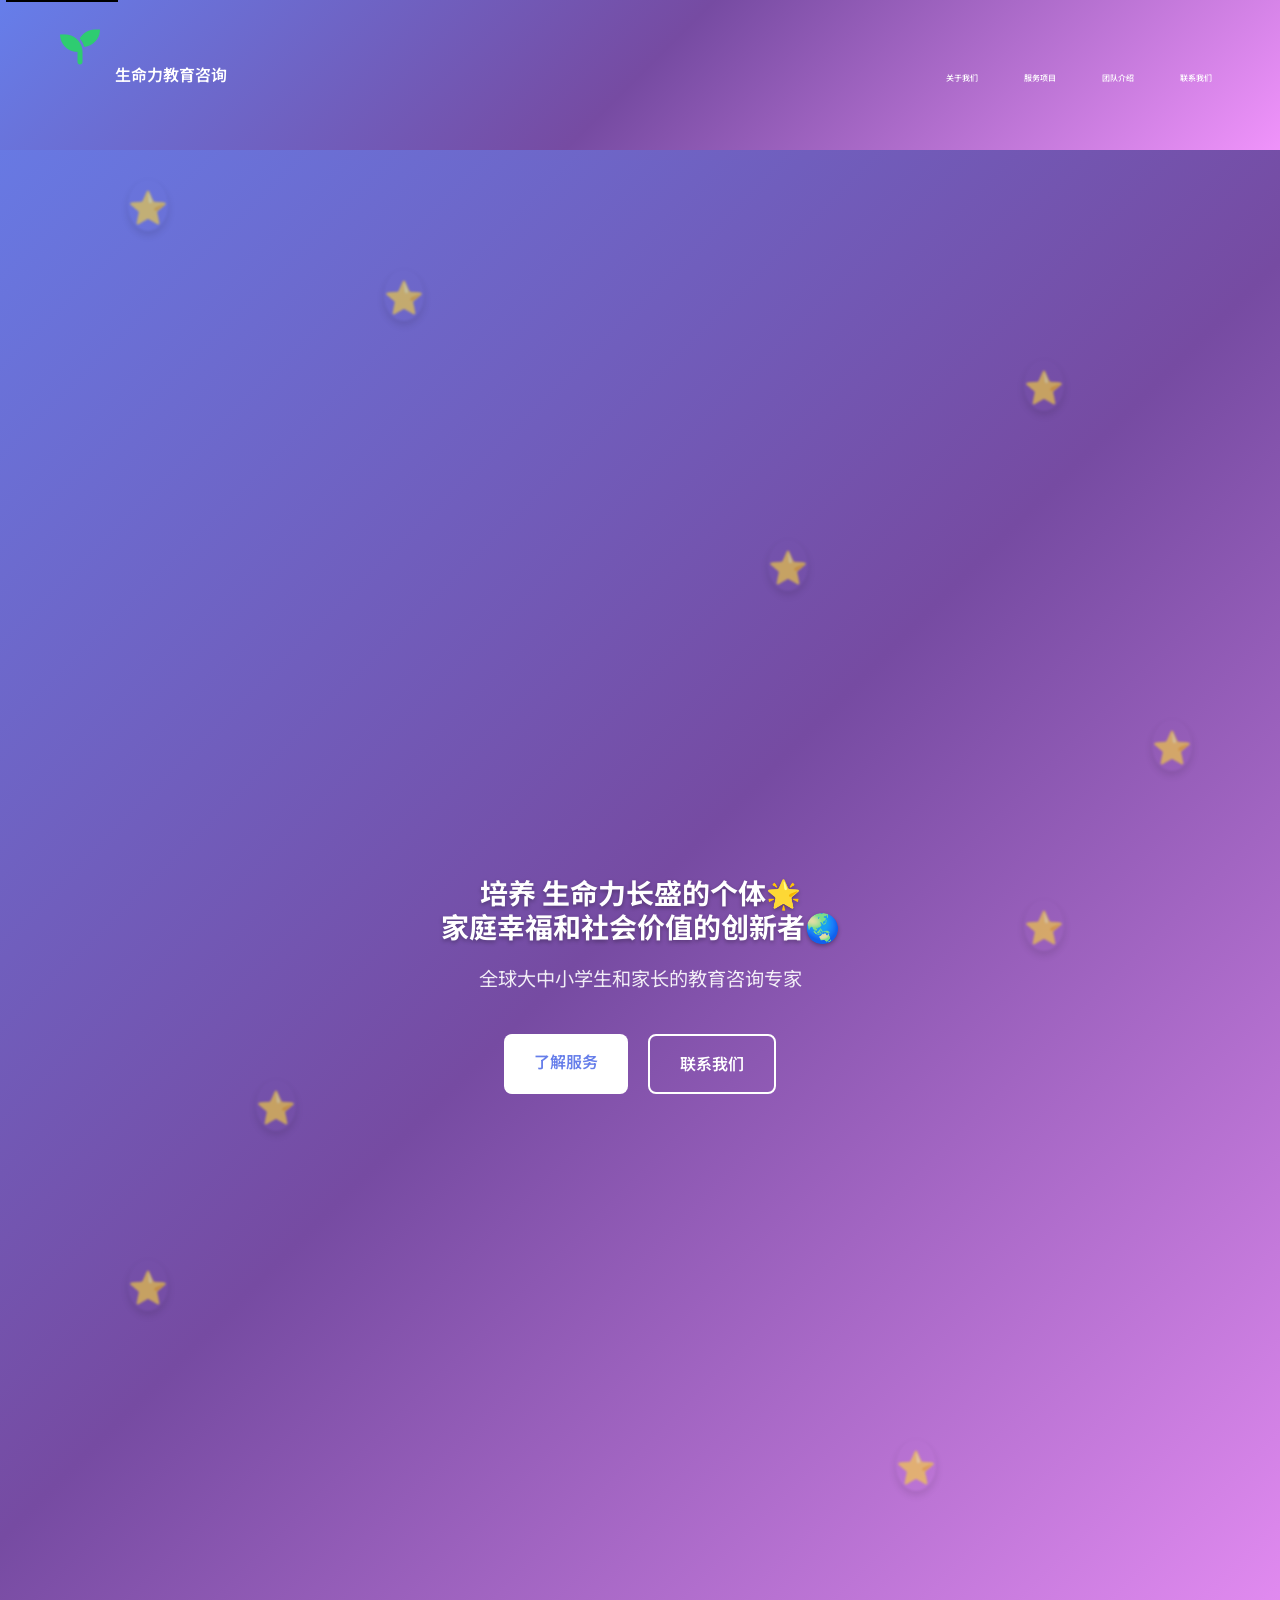
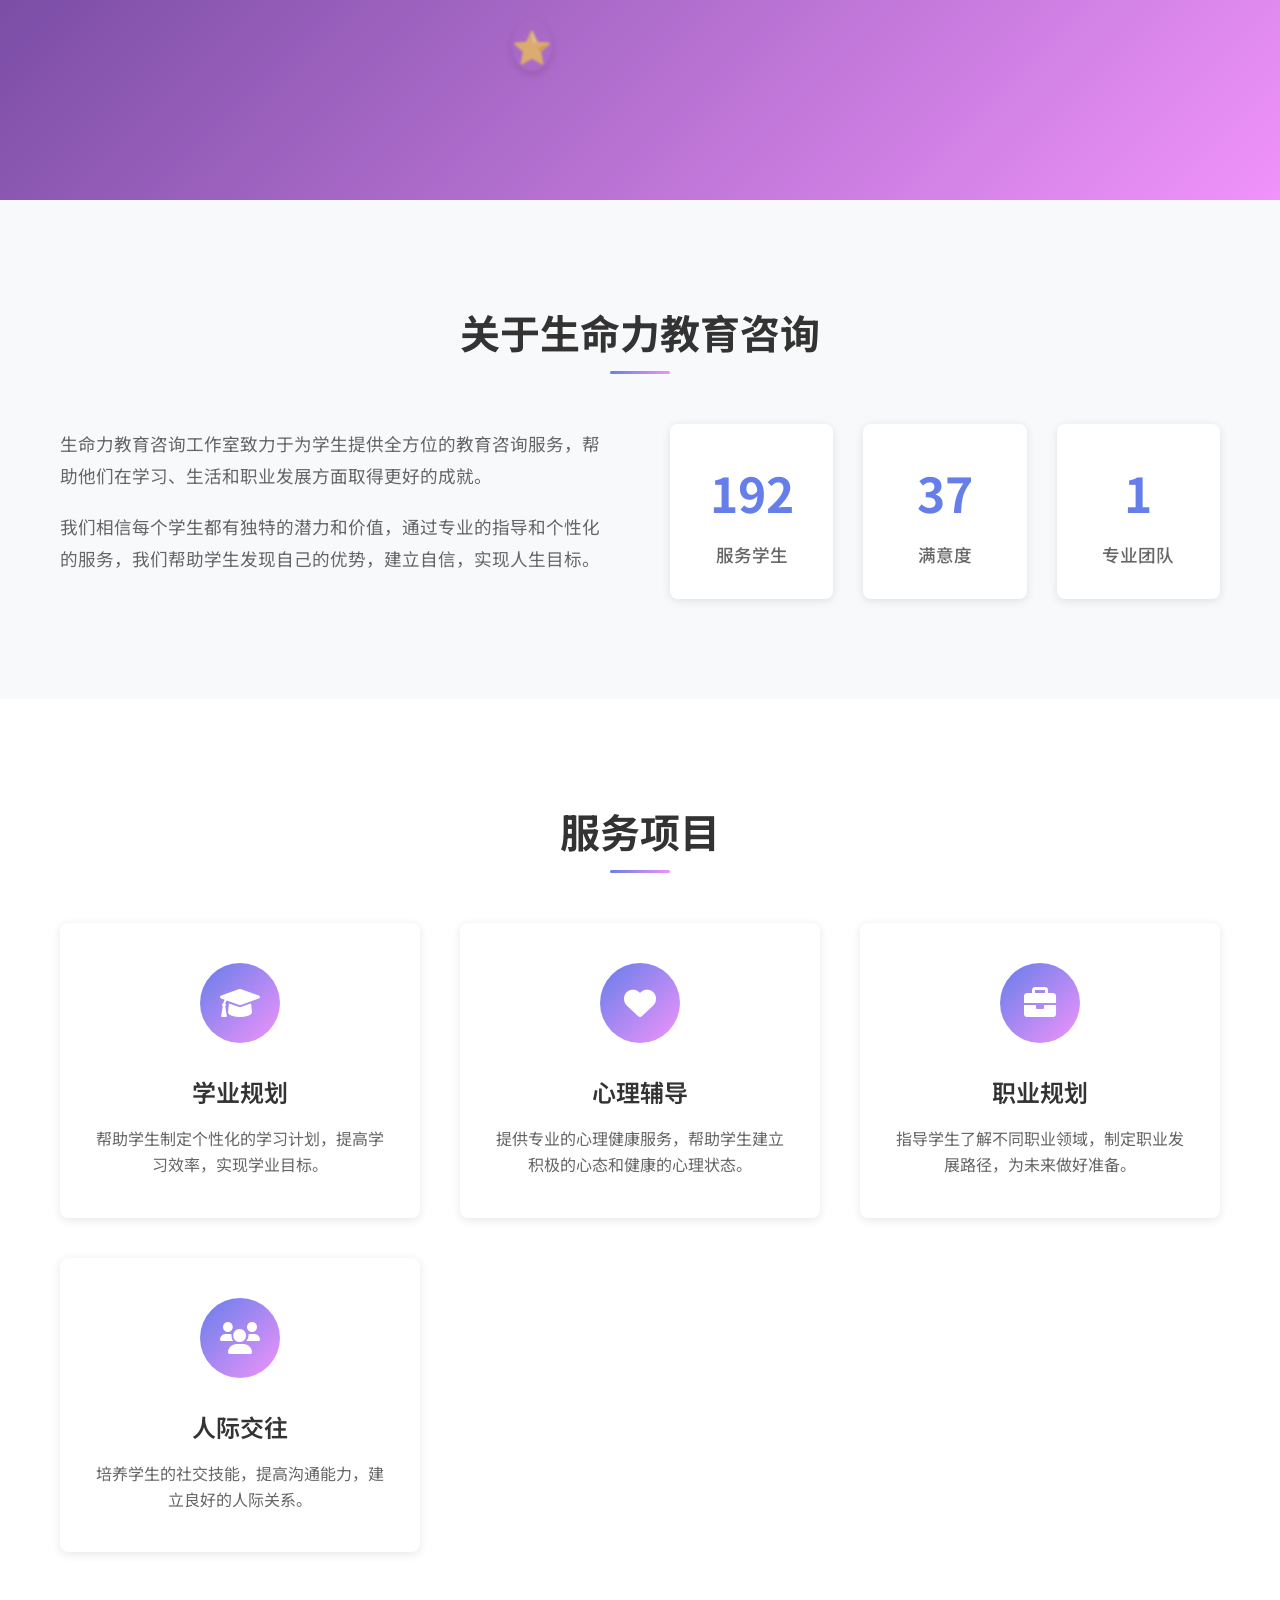
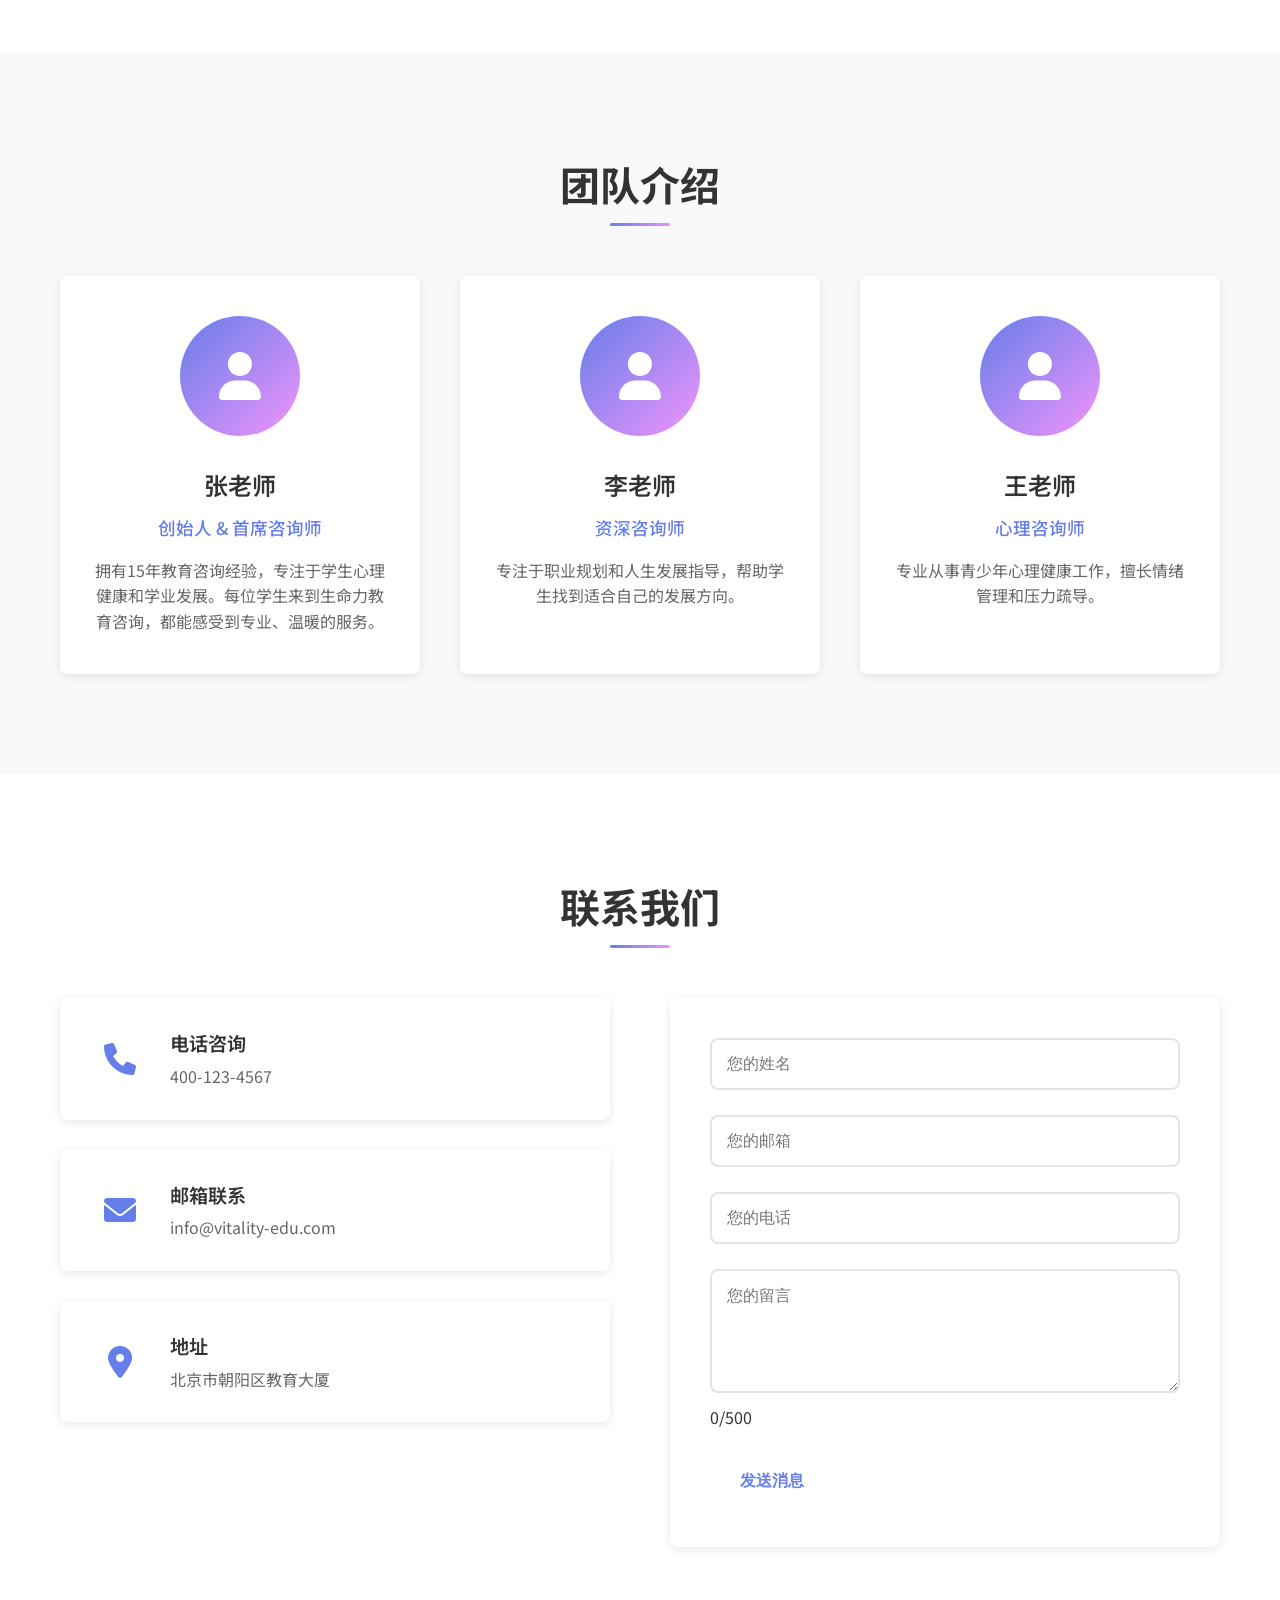
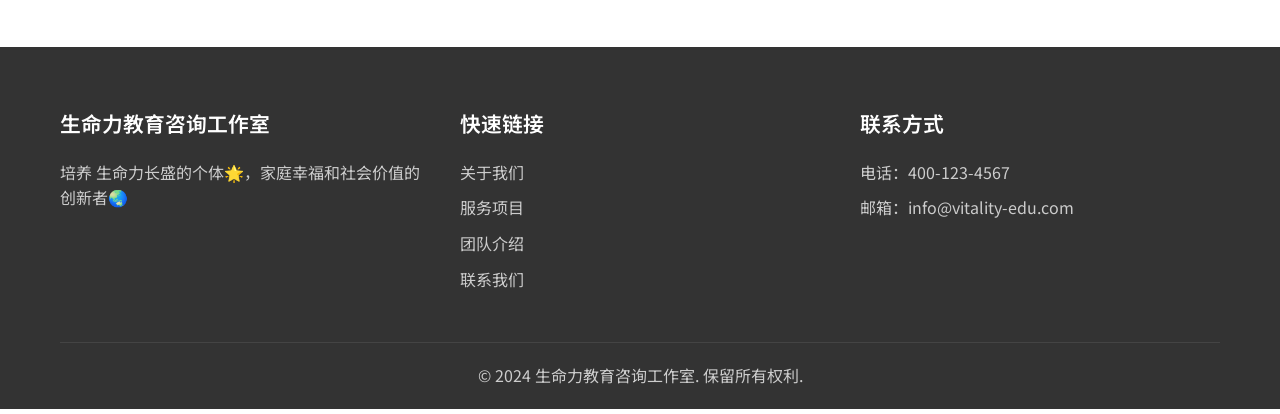
<file: index.html>
<!DOCTYPE html>
<html lang="zh-CN">
<head>
    <meta charset="UTF-8">
    <meta name="viewport" content="width=device-width, initial-scale=1.0">
    <title>生命力教育咨询工作室</title>
    
    <!-- PWA Meta Tags -->
    <meta name="description" content="生命力教育咨询工作室 - 培养 生命力长盛的个体🌟，家庭幸福和社会价值的创新者🌏">
    <meta name="keywords" content="生命力教育咨询,教育咨询,学生发展,心理健康,职业规划">
    <meta name="author" content="生命力教育咨询工作室">
    <meta name="theme-color" content="#667eea">
    <meta name="apple-mobile-web-app-title" content="生命力教育咨询">
    <link rel="manifest" href="manifest.json">
    <link rel="icon" href="[data-uri]">
    <link rel="apple-touch-icon" href="[data-uri]">
    
    <!-- Google Fonts -->
    <link href="https://fonts.googleapis.com/css2?family=Noto+Sans+SC:wght@300;400;500;600;700&display=swap" rel="stylesheet">
    
    <!-- Font Awesome -->
    <link rel="stylesheet" href="https://cdnjs.cloudflare.com/ajax/libs/font-awesome/6.0.0/css/all.min.css">
    
    <!-- Custom CSS -->
    <link rel="stylesheet" href="styles.css">
</head>
<body>
    <!-- Navigation -->
    <nav class="navbar">
        <div class="nav-container">
            <div class="nav-logo">
                <i class="fas fa-seedling site-logo" style="color: #2ECC71; font-size: 2.5rem;"></i>
                <span class="nav-logo-text">生命力教育咨询</span>
            </div>
            <ul class="nav-menu">
                <li><a href="#about">关于我们</a></li>
                <li><a href="#services">服务项目</a></li>
                <li><a href="#team">团队介绍</a></li>
                <li><a href="#contact">联系我们</a></li>
            </ul>
            <div class="hamburger">
                <span class="bar"></span>
                <span class="bar"></span>
                <span class="bar"></span>
            </div>
        </div>
    </nav>

    <!-- Hero Section -->
    <section id="home" class="hero">
        <div class="floating-icons">
            <div class="floating-icon">⭐️</div>
            <div class="floating-icon">⭐️</div>
            <div class="floating-icon">⭐️</div>
            <div class="floating-icon">⭐️</div>
            <div class="floating-icon">⭐️</div>
            <div class="floating-icon">⭐️</div>
            <div class="floating-icon">⭐️</div>
            <div class="floating-icon">⭐️</div>
            <div class="floating-icon">⭐️</div>
            <div class="floating-icon">⭐️</div>
        </div>
        <div class="hero-content">
            <h1 class="hero-title">培养 生命力长盛的个体🌟<br>家庭幸福和社会价值的创新者🌏</h1>
            <p class="hero-subtitle">全球大中小学生和家长的教育咨询专家</p>
            <div class="hero-buttons">
                <a href="#services" class="btn btn-primary">了解服务</a>
                <a href="#contact" class="btn btn-secondary">联系我们</a>
            </div>
        </div>
    </section>

    <!-- About Section -->
    <section id="about" class="about">
        <div class="container">
            <h2 class="section-title">关于生命力教育咨询</h2>
            <div class="about-content">
                <div class="about-text">
                    <p>生命力教育咨询工作室致力于为学生提供全方位的教育咨询服务，帮助他们在学习、生活和职业发展方面取得更好的成就。</p>
                    <p>我们相信每个学生都有独特的潜力和价值，通过专业的指导和个性化的服务，我们帮助学生发现自己的优势，建立自信，实现人生目标。</p>
                </div>
                <div class="about-stats">
                    <div class="stat-item">
                        <div class="stat-number" data-target="500">0</div>
                        <div class="stat-label">服务学生</div>
                    </div>
                    <div class="stat-item">
                        <div class="stat-number" data-target="98">0</div>
                        <div class="stat-label">满意度</div>
                    </div>
                    <div class="stat-item">
                        <div class="stat-number" data-target="5">0</div>
                        <div class="stat-label">专业团队</div>
                    </div>
                </div>
            </div>
        </div>
    </section>

    <!-- Services Section -->
    <section id="services" class="services">
        <div class="container">
            <h2 class="section-title">服务项目</h2>
            <div class="services-grid">
                <div class="service-card">
                    <div class="service-icon">
                        <i class="fas fa-graduation-cap"></i>
                    </div>
                    <h3>学业规划</h3>
                    <p>帮助学生制定个性化的学习计划，提高学习效率，实现学业目标。</p>
                </div>
                <div class="service-card">
                    <div class="service-icon">
                        <i class="fas fa-heart"></i>
                    </div>
                    <h3>心理辅导</h3>
                    <p>提供专业的心理健康服务，帮助学生建立积极的心态和健康的心理状态。</p>
                </div>
                <div class="service-card">
                    <div class="service-icon">
                        <i class="fas fa-briefcase"></i>
                    </div>
                    <h3>职业规划</h3>
                    <p>指导学生了解不同职业领域，制定职业发展路径，为未来做好准备。</p>
                </div>
                <div class="service-card">
                    <div class="service-icon">
                        <i class="fas fa-users"></i>
                    </div>
                    <h3>人际交往</h3>
                    <p>培养学生的社交技能，提高沟通能力，建立良好的人际关系。</p>
                </div>
            </div>
        </div>
    </section>

    <!-- Team Section -->
    <section id="team" class="team">
        <div class="container">
            <h2 class="section-title">团队介绍</h2>
            <div class="team-grid">
                <div class="team-member">
                    <div class="member-avatar">
                        <i class="fas fa-user"></i>
                    </div>
                    <h3>张老师</h3>
                    <p class="founder-title">创始人 & 首席咨询师</p>
                    <p>拥有15年教育咨询经验，专注于学生心理健康和学业发展。每位学生来到生命力教育咨询，都能感受到专业、温暖的服务。</p>
                </div>
                <div class="team-member">
                    <div class="member-avatar">
                        <i class="fas fa-user"></i>
                    </div>
                    <h3>李老师</h3>
                    <p class="founder-title">资深咨询师</p>
                    <p>专注于职业规划和人生发展指导，帮助学生找到适合自己的发展方向。</p>
                </div>
                <div class="team-member">
                    <div class="member-avatar">
                        <i class="fas fa-user"></i>
                    </div>
                    <h3>王老师</h3>
                    <p class="founder-title">心理咨询师</p>
                    <p>专业从事青少年心理健康工作，擅长情绪管理和压力疏导。</p>
                </div>
            </div>
        </div>
    </section>

    <!-- Contact Section -->
    <section id="contact" class="contact">
        <div class="container">
            <h2 class="section-title">联系我们</h2>
            <div class="contact-content">
                <div class="contact-info">
                    <div class="contact-item">
                        <i class="fas fa-phone"></i>
                        <div>
                            <h3>电话咨询</h3>
                            <p>400-123-4567</p>
                        </div>
                    </div>
                    <div class="contact-item">
                        <i class="fas fa-envelope"></i>
                        <div>
                            <h3>邮箱联系</h3>
                            <p>info@vitality-edu.com</p>
                        </div>
                    </div>
                    <div class="contact-item">
                        <i class="fas fa-map-marker-alt"></i>
                        <div>
                            <h3>地址</h3>
                            <p>北京市朝阳区教育大厦</p>
                        </div>
                    </div>
                </div>
                <form class="contact-form" id="contactForm">
                    <div class="form-group">
                        <input type="text" id="name" name="name" placeholder="您的姓名" required>
                        <span class="error-message" id="nameError"></span>
                    </div>
                    <div class="form-group">
                        <input type="email" id="email" name="email" placeholder="您的邮箱" required>
                        <span class="error-message" id="emailError"></span>
                    </div>
                    <div class="form-group">
                        <input type="tel" id="phone" name="phone" placeholder="您的电话">
                        <span class="error-message" id="phoneError"></span>
                    </div>
                    <div class="form-group">
                        <textarea id="message" name="message" placeholder="您的留言" rows="5" required></textarea>
                        <span class="error-message" id="messageError"></span>
                    </div>
                    <button type="submit" class="btn btn-primary">发送消息</button>
                </form>
            </div>
        </div>
    </section>

    <!-- Footer -->
    <footer class="footer">
        <div class="container">
            <div class="footer-content">
                <div class="footer-section">
                    <h3>生命力教育咨询工作室</h3>
                    <p>培养 生命力长盛的个体🌟，家庭幸福和社会价值的创新者🌏</p>
                </div>
                <div class="footer-section">
                    <h3>快速链接</h3>
                    <ul>
                        <li><a href="#about">关于我们</a></li>
                        <li><a href="#services">服务项目</a></li>
                        <li><a href="#team">团队介绍</a></li>
                        <li><a href="#contact">联系我们</a></li>
                    </ul>
                </div>
                <div class="footer-section">
                    <h3>联系方式</h3>
                    <p>电话：400-123-4567</p>
                    <p>邮箱：info@vitality-edu.com</p>
                </div>
            </div>
            <div class="footer-bottom">
                <p>&copy; 2024 生命力教育咨询工作室. 保留所有权利.</p>
            </div>
        </div>
    </footer>

    <!-- Back to Top Button -->
    <button id="backToTop" class="back-to-top" aria-label="返回顶部">
        <i class="fas fa-arrow-up"></i>
    </button>

    <!-- Scroll Progress Bar -->
    <div class="scroll-progress" id="scrollProgress"></div>

    <!-- Loading Animation -->
    <div class="loading-overlay" id="loadingOverlay">
        <div class="loading-spinner"></div>
    </div>

    <!-- Custom JavaScript -->
    <script src="script.js"></script>
    
    <!-- Service Worker Registration -->
    <script>
        if ('serviceWorker' in navigator) {
            window.addEventListener('load', () => {
                navigator.serviceWorker.register('/sw.js')
                    .then(registration => {
                        console.log('SW registered: ', registration);
                    })
                    .catch(registrationError => {
                        console.log('SW registration failed: ', registrationError);
                    });
            });
        }
    </script>
</body>
</html>
</file>
<file: styles.css>
/* Reset and Base Styles */
* {
    margin: 0;
    padding: 0;
    box-sizing: border-box;
}

:root {
    --primary-color: #667eea;
    --secondary-color: #764ba2;
    --accent-color: #f093fb;
    --text-primary: #333;
    --text-secondary: #666;
    --text-light: #999;
    --background-light: #f8f9fa;
    --white: #ffffff;
    --shadow: 0 2px 10px rgba(0, 0, 0, 0.1);
    --shadow-hover: 0 4px 20px rgba(0, 0, 0, 0.15);
    --border-radius: 8px;
    --transition: all 0.3s ease;
    --font-family: 'Noto Sans SC', sans-serif;
}

body {
    font-family: var(--font-family);
    line-height: 1.6;
    color: var(--text-primary);
    overflow-x: hidden;
}

.container {
    max-width: 1200px;
    margin: 0 auto;
    padding: 0 20px;
}

/* Navigation */
.navbar {
    position: fixed;
    top: 0;
    width: 100%;
    background: linear-gradient(135deg, #667eea 0%, #764ba2 50%, #f093fb 100%);
    backdrop-filter: blur(10px);
    z-index: 1000;
    transition: var(--transition);
}

.nav-container {
    display: flex;
    justify-content: space-between;
    align-items: center;
    padding: 0 20px;
    height: 150px;
    max-width: 1200px;
    margin: 0 auto;
}

.nav-logo {
    display: flex;
    align-items: center;
    gap: 15px;
}

.site-logo {
    height: 96px;
    width: auto;
    border-radius: var(--border-radius);
}

.nav-logo-text {
    font-size: 1.0rem;
    font-weight: 600;
    color: var(--white);
    white-space: nowrap;
}

.nav-menu {
    display: flex;
    list-style: none;
    gap: 30px;
    align-items: center;
}

.nav-menu a {
    text-decoration: none;
    color: var(--white);
    font-weight: 500;
    transition: var(--transition);
    position: relative;
    font-size: 0.5rem;
    padding: 0 8px;
}

.nav-menu a:hover {
    color: var(--accent-color);
}

.nav-menu a::after {
    content: '';
    position: absolute;
    bottom: -5px;
    left: 0;
    width: 0;
    height: 2px;
    background: var(--accent-color);
    transition: var(--transition);
}

.nav-menu a:hover::after {
    width: 100%;
}

.hamburger {
    display: none;
    flex-direction: column;
    cursor: pointer;
}

.bar {
    width: 25px;
    height: 3px;
    background: var(--white);
    margin: 3px 0;
    transition: var(--transition);
}

/* Hero Section */
.hero {
    min-height: 200vh;
    background: linear-gradient(135deg, #667eea 0%, #764ba2 50%, #f093fb 100%);
    position: relative;
    overflow: hidden;
    display: flex;
    align-items: center;
    justify-content: center;
    padding-top: 170px;
}

.hero-content {
    text-align: center;
    color: var(--white);
    z-index: 2;
    position: relative;
    min-height: 100vh;
    display: flex;
    flex-direction: column;
    justify-content: center;
    align-items: center;
}

.hero-title {
    font-size: 1.75rem;
    font-weight: 700;
    margin-bottom: 20px;
    line-height: 1.2;
    text-shadow: 0 2px 4px rgba(0, 0, 0, 0.3);
}

.hero-subtitle {
    font-size: 1.2rem;
    margin-bottom: 40px;
    opacity: 0.9;
    max-width: 600px;
}

.hero-buttons {
    display: flex;
    gap: 20px;
    flex-wrap: wrap;
    justify-content: center;
}

.btn {
    padding: 15px 30px;
    border: none;
    border-radius: var(--border-radius);
    font-size: 1rem;
    font-weight: 600;
    text-decoration: none;
    transition: var(--transition);
    cursor: pointer;
    display: inline-block;
}

.btn-primary {
    background: var(--white);
    color: var(--primary-color);
}

.btn-primary:hover {
    background: var(--accent-color);
    color: var(--white);
    transform: translateY(-2px);
}

.btn-secondary {
    background: transparent;
    color: var(--white);
    border: 2px solid var(--white);
}

.btn-secondary:hover {
    background: var(--white);
    color: var(--primary-color);
    transform: translateY(-2px);
}

/* Floating Icons */
.floating-icons {
    position: absolute;
    top: 0;
    left: 0;
    width: 100%;
    height: 100%;
    pointer-events: none;
    z-index: 1;
}

.floating-icon {
    position: absolute;
    font-size: 2rem;
    opacity: 0.6;
    animation: float 6s ease-in-out infinite;
    filter: blur(1px);
    border-radius: 50%;
    box-shadow: 0 4px 8px rgba(0, 0, 0, 0.2);
}

.floating-icon:nth-child(1) { top: 10%; left: 10%; animation-delay: 0s; }
.floating-icon:nth-child(2) { top: 20%; left: 80%; animation-delay: 1s; }
.floating-icon:nth-child(3) { top: 60%; left: 20%; animation-delay: 2s; }
.floating-icon:nth-child(4) { top: 80%; left: 70%; animation-delay: 3s; }
.floating-icon:nth-child(5) { top: 40%; left: 90%; animation-delay: 4s; }
.floating-icon:nth-child(6) { top: 70%; left: 10%; animation-delay: 5s; }
.floating-icon:nth-child(7) { top: 30%; left: 60%; animation-delay: 0.5s; }
.floating-icon:nth-child(8) { top: 90%; left: 40%; animation-delay: 1.5s; }
.floating-icon:nth-child(9) { top: 50%; left: 80%; animation-delay: 2.5s; }
.floating-icon:nth-child(10) { top: 15%; left: 30%; animation-delay: 3.5s; }

@keyframes float {
    0%, 100% {
        transform: translateY(0px) rotate(0deg) scale(1);
    }
    25% {
        transform: translateY(-20px) rotate(90deg) scale(1.1);
    }
    50% {
        transform: translateY(-10px) rotate(180deg) scale(0.9);
    }
    75% {
        transform: translateY(-30px) rotate(270deg) scale(1.05);
    }
}

/* Section Styles */
.section-title {
    font-size: 2.5rem;
    font-weight: 700;
    text-align: center;
    margin-bottom: 60px;
    color: var(--text-primary);
    position: relative;
}

.section-title::after {
    content: '';
    position: absolute;
    bottom: -10px;
    left: 50%;
    transform: translateX(-50%);
    width: 60px;
    height: 3px;
    background: linear-gradient(135deg, var(--primary-color), var(--accent-color));
    border-radius: 2px;
}

/* About Section */
.about {
    padding: 100px 0;
    background: var(--background-light);
}

.about-content {
    display: grid;
    grid-template-columns: 1fr 1fr;
    gap: 60px;
    align-items: center;
}

.about-text p {
    font-size: 1.1rem;
    margin-bottom: 20px;
    color: var(--text-secondary);
    line-height: 1.8;
}

.about-stats {
    display: grid;
    grid-template-columns: repeat(3, 1fr);
    gap: 30px;
}

.stat-item {
    text-align: center;
    padding: 30px 20px;
    background: var(--white);
    border-radius: var(--border-radius);
    box-shadow: var(--shadow);
    transition: var(--transition);
}

.stat-item:hover {
    transform: translateY(-5px);
    box-shadow: var(--shadow-hover);
}

.stat-number {
    font-size: 3rem;
    font-weight: 700;
    color: var(--primary-color);
    margin-bottom: 10px;
}

.stat-label {
    font-size: 1.1rem;
    color: var(--text-secondary);
    font-weight: 500;
}

/* Services Section */
.services {
    padding: 100px 0;
}

.services-grid {
    display: grid;
    grid-template-columns: repeat(auto-fit, minmax(280px, 1fr));
    gap: 40px;
}

.service-card {
    background: var(--white);
    padding: 40px 30px;
    border-radius: var(--border-radius);
    box-shadow: var(--shadow);
    text-align: center;
    transition: var(--transition);
    position: relative;
    overflow: hidden;
}

.service-card::before {
    content: '';
    position: absolute;
    top: 0;
    left: 0;
    width: 100%;
    height: 4px;
    background: linear-gradient(135deg, var(--primary-color), var(--accent-color));
    transform: scaleX(0);
    transition: var(--transition);
}

.service-card:hover {
    transform: translateY(-10px);
    box-shadow: var(--shadow-hover);
}

.service-card:hover::before {
    transform: scaleX(1);
}

.service-icon {
    width: 80px;
    height: 80px;
    background: linear-gradient(135deg, var(--primary-color), var(--accent-color));
    border-radius: 50%;
    display: flex;
    align-items: center;
    justify-content: center;
    margin: 0 auto 30px;
    transition: var(--transition);
}

.service-icon i {
    font-size: 2rem;
    color: var(--white);
}

.service-card:hover .service-icon {
    transform: scale(1.1) rotate(5deg);
}

.service-card h3 {
    font-size: 1.5rem;
    font-weight: 600;
    margin-bottom: 15px;
    color: var(--text-primary);
}

.service-card p {
    color: var(--text-secondary);
    line-height: 1.6;
}

/* Team Section */
.team {
    padding: 100px 0;
    background: var(--background-light);
}

.team-grid {
    display: grid;
    grid-template-columns: repeat(auto-fit, minmax(300px, 1fr));
    gap: 40px;
}

.team-member {
    background: var(--white);
    padding: 40px 30px;
    border-radius: var(--border-radius);
    box-shadow: var(--shadow);
    text-align: center;
    transition: var(--transition);
}

.team-member:hover {
    transform: translateY(-5px);
    box-shadow: var(--shadow-hover);
}

.member-avatar {
    width: 120px;
    height: 120px;
    background: linear-gradient(135deg, var(--primary-color), var(--accent-color));
    border-radius: 50%;
    display: flex;
    align-items: center;
    justify-content: center;
    margin: 0 auto 30px;
    transition: var(--transition);
}

.member-avatar i {
    font-size: 3rem;
    color: var(--white);
}

.team-member:hover .member-avatar {
    transform: scale(1.1);
}

.team-member h3 {
    font-size: 1.5rem;
    font-weight: 600;
    margin-bottom: 10px;
    color: var(--text-primary);
}

.founder-title {
    font-size: 1.1rem;
    color: var(--primary-color);
    font-weight: 500;
    margin-bottom: 15px;
}

.team-member p:last-child {
    color: var(--text-secondary);
    line-height: 1.6;
}

/* Contact Section */
.contact {
    padding: 100px 0;
}

.contact-content {
    display: grid;
    grid-template-columns: 1fr 1fr;
    gap: 60px;
}

.contact-info {
    display: flex;
    flex-direction: column;
    gap: 30px;
}

.contact-item {
    display: flex;
    align-items: center;
    gap: 20px;
    padding: 30px;
    background: var(--white);
    border-radius: var(--border-radius);
    box-shadow: var(--shadow);
    transition: var(--transition);
}

.contact-item:hover {
    transform: translateX(10px);
    box-shadow: var(--shadow-hover);
}

.contact-item i {
    font-size: 2rem;
    color: var(--primary-color);
    width: 60px;
    text-align: center;
}

.contact-item h3 {
    font-size: 1.2rem;
    font-weight: 600;
    margin-bottom: 5px;
    color: var(--text-primary);
}

.contact-item p {
    color: var(--text-secondary);
}

/* Contact Form */
.contact-form {
    background: var(--white);
    padding: 40px;
    border-radius: var(--border-radius);
    box-shadow: var(--shadow);
}

.form-group {
    margin-bottom: 25px;
    position: relative;
}

.form-group input,
.form-group textarea {
    width: 100%;
    padding: 15px;
    border: 2px solid #e1e5e9;
    border-radius: var(--border-radius);
    font-size: 1rem;
    transition: var(--transition);
    background: var(--white);
}

.form-group input:focus,
.form-group textarea:focus {
    outline: none;
    border-color: var(--primary-color);
    box-shadow: 0 0 0 3px rgba(102, 126, 234, 0.1);
}

.form-group input.error,
.form-group textarea.error {
    border-color: #e74c3c;
}

.error-message {
    color: #e74c3c;
    font-size: 0.9rem;
    margin-top: 5px;
    display: block;
}

/* Footer */
.footer {
    background: var(--text-primary);
    color: var(--white);
    padding: 60px 0 20px;
}

.footer-content {
    display: grid;
    grid-template-columns: repeat(auto-fit, minmax(250px, 1fr));
    gap: 40px;
    margin-bottom: 40px;
}

.footer-section h3 {
    font-size: 1.3rem;
    font-weight: 600;
    margin-bottom: 20px;
    color: var(--white);
}

.footer-section p {
    color: #ccc;
    line-height: 1.6;
    margin-bottom: 10px;
}

.footer-section ul {
    list-style: none;
}

.footer-section ul li {
    margin-bottom: 10px;
}

.footer-section ul li a {
    color: #ccc;
    text-decoration: none;
    transition: var(--transition);
}

.footer-section ul li a:hover {
    color: var(--accent-color);
}

.footer-bottom {
    text-align: center;
    padding-top: 20px;
    border-top: 1px solid #444;
    color: #ccc;
}

/* Back to Top Button */
.back-to-top {
    position: fixed;
    bottom: 30px;
    right: 30px;
    width: 50px;
    height: 50px;
    background: linear-gradient(135deg, var(--primary-color), var(--accent-color));
    color: var(--white);
    border: none;
    border-radius: 50%;
    cursor: pointer;
    display: flex;
    align-items: center;
    justify-content: center;
    font-size: 1.2rem;
    box-shadow: var(--shadow);
    transition: var(--transition);
    opacity: 0;
    visibility: hidden;
    z-index: 1000;
}

.back-to-top.show {
    opacity: 1;
    visibility: visible;
}

.back-to-top:hover {
    transform: translateY(-3px);
    box-shadow: var(--shadow-hover);
}

/* Scroll Progress Bar */
.scroll-progress {
    position: fixed;
    top: 0;
    left: 0;
    width: 0%;
    height: 3px;
    background: linear-gradient(135deg, var(--primary-color), var(--accent-color));
    z-index: 1001;
    transition: width 0.1s ease;
}

/* Loading Animation */
.loading-overlay {
    position: fixed;
    top: 0;
    left: 0;
    width: 100%;
    height: 100%;
    background: var(--white);
    display: flex;
    align-items: center;
    justify-content: center;
    z-index: 9999;
    transition: opacity 0.5s ease;
}

.loading-overlay.hidden {
    opacity: 0;
    pointer-events: none;
}

.loading-spinner {
    width: 50px;
    height: 50px;
    border: 3px solid #f3f3f3;
    border-top: 3px solid var(--primary-color);
    border-radius: 50%;
    animation: spin 1s linear infinite;
}

@keyframes spin {
    0% { transform: rotate(0deg); }
    100% { transform: rotate(360deg); }
}

/* Responsive Design */
@media (max-width: 768px) {
    .nav-container {
        height: 100px;
    }
    
    .site-logo {
        height: 60px;
    }
    
    .nav-logo-text {
        font-size: 0.8rem;
    }
    
    .nav-menu {
        position: fixed;
        left: -100%;
        top: 100px;
        flex-direction: column;
        background: linear-gradient(135deg, #667eea 0%, #764ba2 50%, #f093fb 100%);
        width: 100%;
        text-align: center;
        transition: 0.3s;
        box-shadow: var(--shadow);
        padding: 20px 0;
    }
    
    .nav-menu.active {
        left: 0;
    }
    
    .nav-menu a {
        font-size: 1rem;
        padding: 15px 0;
    }
    
    .hamburger {
        display: flex;
    }
    
    .hamburger.active .bar:nth-child(2) {
        opacity: 0;
    }
    
    .hamburger.active .bar:nth-child(1) {
        transform: translateY(8px) rotate(45deg);
    }
    
    .hamburger.active .bar:nth-child(3) {
        transform: translateY(-8px) rotate(-45deg);
    }
    
    .hero {
        min-height: 150vh;
        padding-top: 120px;
    }
    
    .hero-title {
        font-size: 1.5rem;
    }
    
    .hero-subtitle {
        font-size: 1rem;
    }
    
    .hero-buttons {
        flex-direction: column;
        align-items: center;
    }
    
    .section-title {
        font-size: 2rem;
    }
    
    .about-content {
        grid-template-columns: 1fr;
        gap: 40px;
    }
    
    .about-stats {
        grid-template-columns: 1fr;
    }
    
    .services-grid {
        grid-template-columns: 1fr;
    }
    
    .team-grid {
        grid-template-columns: 1fr;
    }
    
    .contact-content {
        grid-template-columns: 1fr;
        gap: 40px;
    }
    
    .footer-content {
        grid-template-columns: 1fr;
        text-align: center;
    }
}

@media (max-width: 480px) {
    .container {
        padding: 0 15px;
    }
    
    .hero-title {
        font-size: 1.3rem;
    }
    
    .section-title {
        font-size: 1.8rem;
    }
    
    .service-card,
    .team-member {
        padding: 30px 20px;
    }
    
    .contact-form {
        padding: 30px 20px;
    }
    
    .back-to-top {
        bottom: 20px;
        right: 20px;
        width: 45px;
        height: 45px;
    }
}

/* Accessibility */
@media (prefers-reduced-motion: reduce) {
    * {
        animation-duration: 0.01ms !important;
        animation-iteration-count: 1 !important;
        transition-duration: 0.01ms !important;
    }
}

@media (prefers-contrast: high) {
    :root {
        --text-primary: #000;
        --text-secondary: #333;
        --background-light: #fff;
    }
}

/* Focus styles for keyboard navigation */
*:focus {
    outline: 2px solid var(--primary-color);
    outline-offset: 2px;
}

/* Print styles */
@media print {
    .navbar,
    .back-to-top,
    .scroll-progress,
    .loading-overlay {
        display: none !important;
    }
    
    .hero {
        min-height: auto;
        padding: 50px 0;
    }
    
    .section-title {
        color: #000 !important;
    }
}

/* Dark mode support */
@media (prefers-color-scheme: dark) {
    :root {
        --text-primary: #fff;
        --text-secondary: #ccc;
        --background-light: #1a1a1a;
        --white: #2a2a2a;
    }
    
    .service-card,
    .team-member,
    .contact-item,
    .contact-form,
    .stat-item {
        background: var(--white);
    }
}
}
</file>
